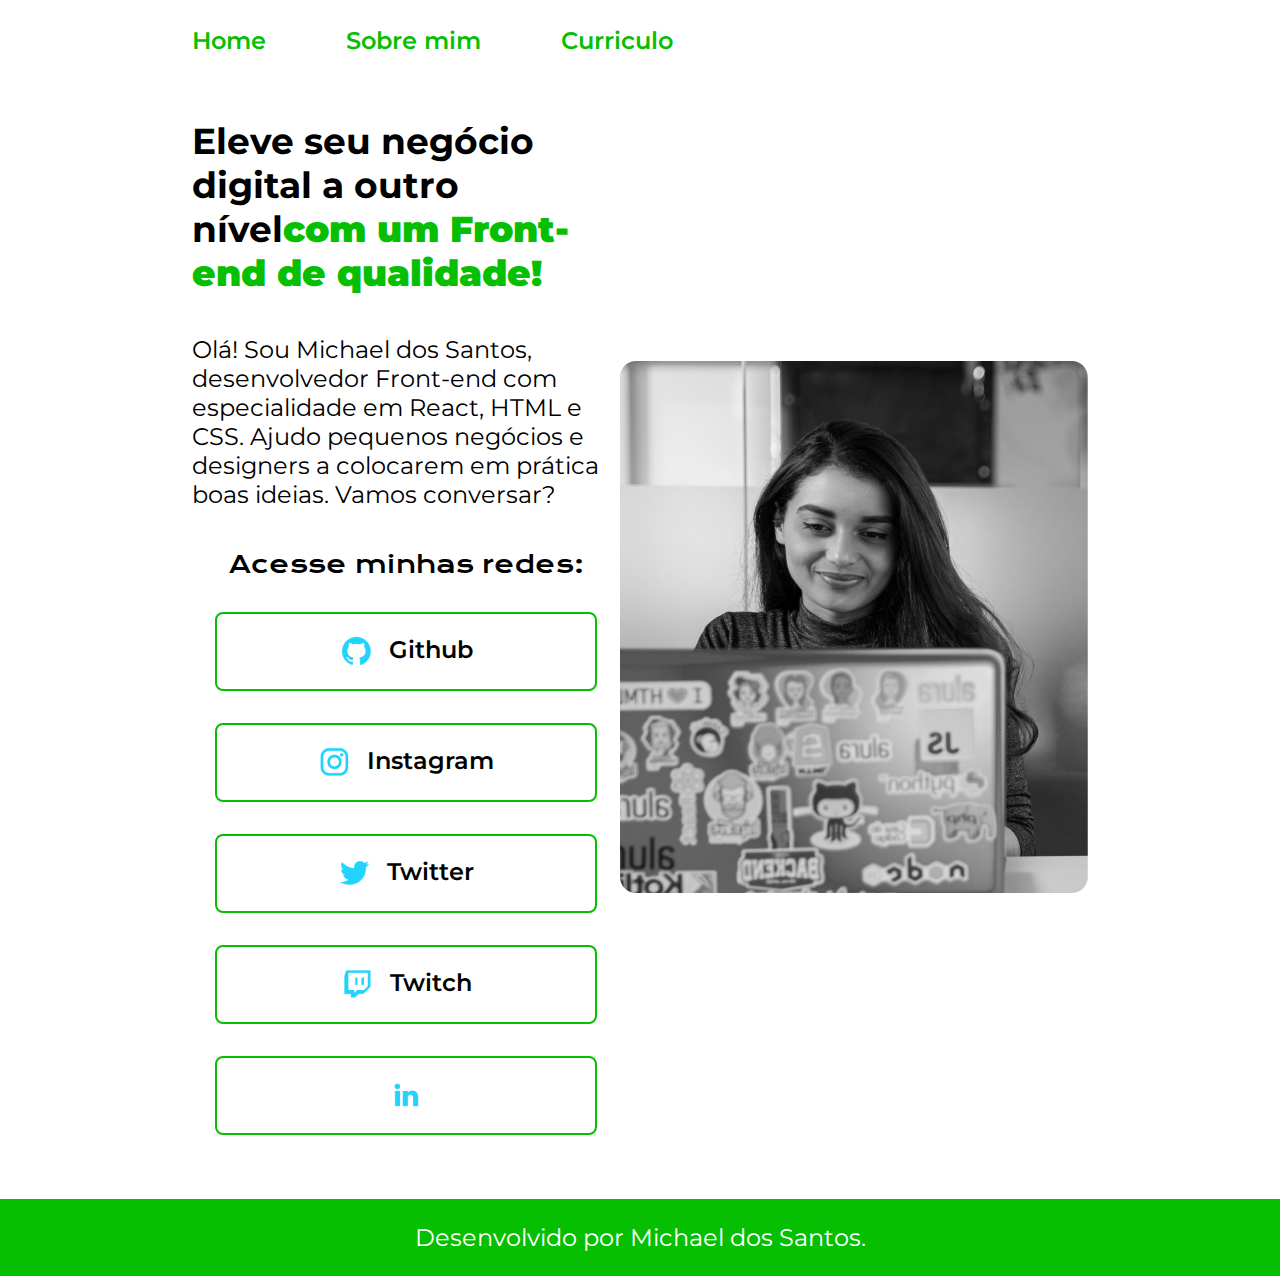
<file: index.html>
<!DOCTYPE html>
<html lang="pt-br">

<head>
    <meta charset="UTF-8">
    <meta http-equiv="X-UA-Compatible" content="IE=edge">
    <meta name="viewport" content="width=device-width, initial-scale=1.0">
    <title>Portifolio</title>
    <link rel="stylesheet" href="./styles/style.css">
</head>

<body>
    <header class="cabecalho">
        <nav  class="cabecalho__menu">
            <a class="cabecalho__menu__link" href="index.html">Home</a>
            <a class="cabecalho__menu__link" href="about.html">Sobre mim</a>
            <a class="cabecalho__menu__link" href="curriculo.html">Curriculo</a>
        </nav>
    </header>
    <main class="apresentacao">
        <section class="apresentacao__conteudo">
            <h1 class="apresentacao__conteudo__titulo">Eleve seu negócio digital a outro nível<strong 
            class="titulo-destaque">com um Front-end de qualidade!
            </strong></h1>
            <p class="apresentacao__conteudo__texto">Olá! Sou Michael dos Santos, desenvolvedor
            Front-end com especialidade em React, HTML e
            CSS. Ajudo pequenos negócios e designers a
            colocarem em prática boas ideias. Vamos
            conversar?</p>
            <div class="apresentacao__links">
                <h2 class="apresentacao__lincks__subtitulo">Acesse minhas redes:</h2>
                <a class="apresentacao__links__link" href="https://github.com/Michael-Santo" target="_blank">
                    <img src="./assets/github.png">
                    Github
                </a>
                <a class="apresentacao__links__link" href="https://www.instagram.com/onmichaell_" target="_blank">
                    <img src="./assets/instagram.png">
                    Instagram
                </a>
                <a class="apresentacao__links__link" href="https://twitter.com/onmichael6" target="_blank">
                    <img src="./assets/twitter.png">
                    Twitter
                </a>
            </a>
            <a class="apresentacao__links__link" href="https://www.twitch.tv" target="_blank">
                <img src="./assets/twitch.png">
                Twitch
            </a>
            <a class="apresentacao__links__link" href="https://www.linkedin.com/in/michael-dos-santos-8b706b287/" target="_blank">
                <img src= "./assets/linkedin.png">
            </a>
            </div>
        </section>
        <img src="./assets/imagem.png" alt="Foto da Joana Santos programando">
    </main>
    <footer class="rodape">
        <p>Desenvolvido por Michael dos Santos.</p>
    </footer>
</body>

</html>
</file>
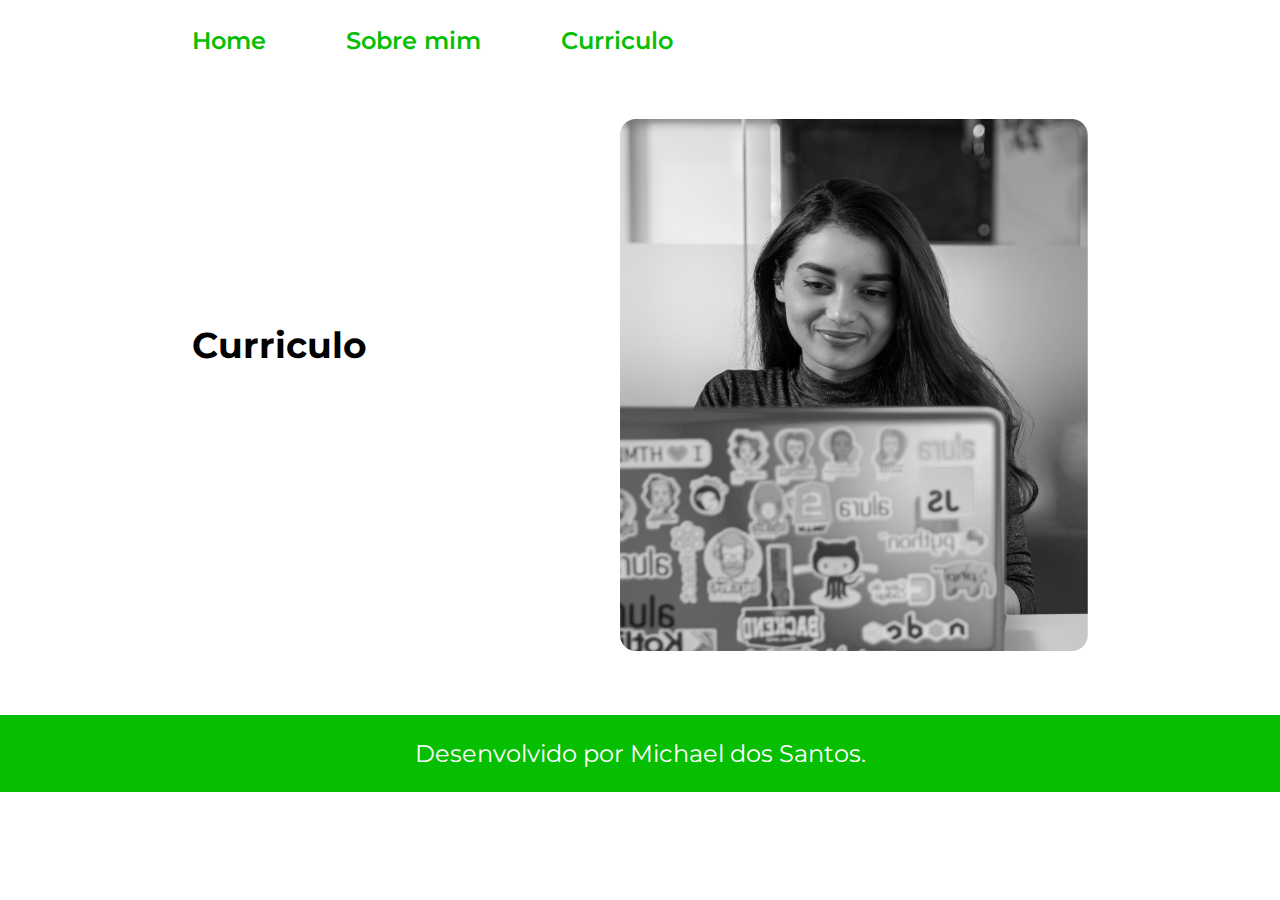
<file: about.html>
<!DOCTYPE html>
<html lang="pt-br">
<head>
    <meta charset="UTF-8">
    <meta http-equiv="X-UA-Compatible" content="IE=edge">
    <meta name="viewport" content="width=device-width, initial-scale=1.0">
    <title>Sobre mim</title>
    <link rel="stylesheet" href="./styles/style.css">
</head>
<body>
    <header class="cabecalho">
        <nav  class="cabecalho__menu">
            <a class="cabecalho__menu__link" href="index.html">Home</a>
            <a class="cabecalho__menu__link" href="about.html">Sobre mim</a>
            <a class="cabecalho__menu__link" href="curriculo.html">Curriculo</a>
        </nav>
    </header>
    <main class="apresentacao">
        <section class="apresentacao__conteudo">
            <h1 class="apresentacao__conteudo__titulo">Curriculo</h1>
            <p class="apresentacao__conteudo__texto">
               
            </p>
            <p class="apresentacao__conteudo__texto">
               
            </p>
        </section>
        <img src="./assets/imagem.png" alt="Foto da Joana Santos programando">
    </main>
    <footer class="rodape"> 
        <p>Desenvolvido por Michael dos Santos.</p>
    </footer>
</body>
</html>
</file>
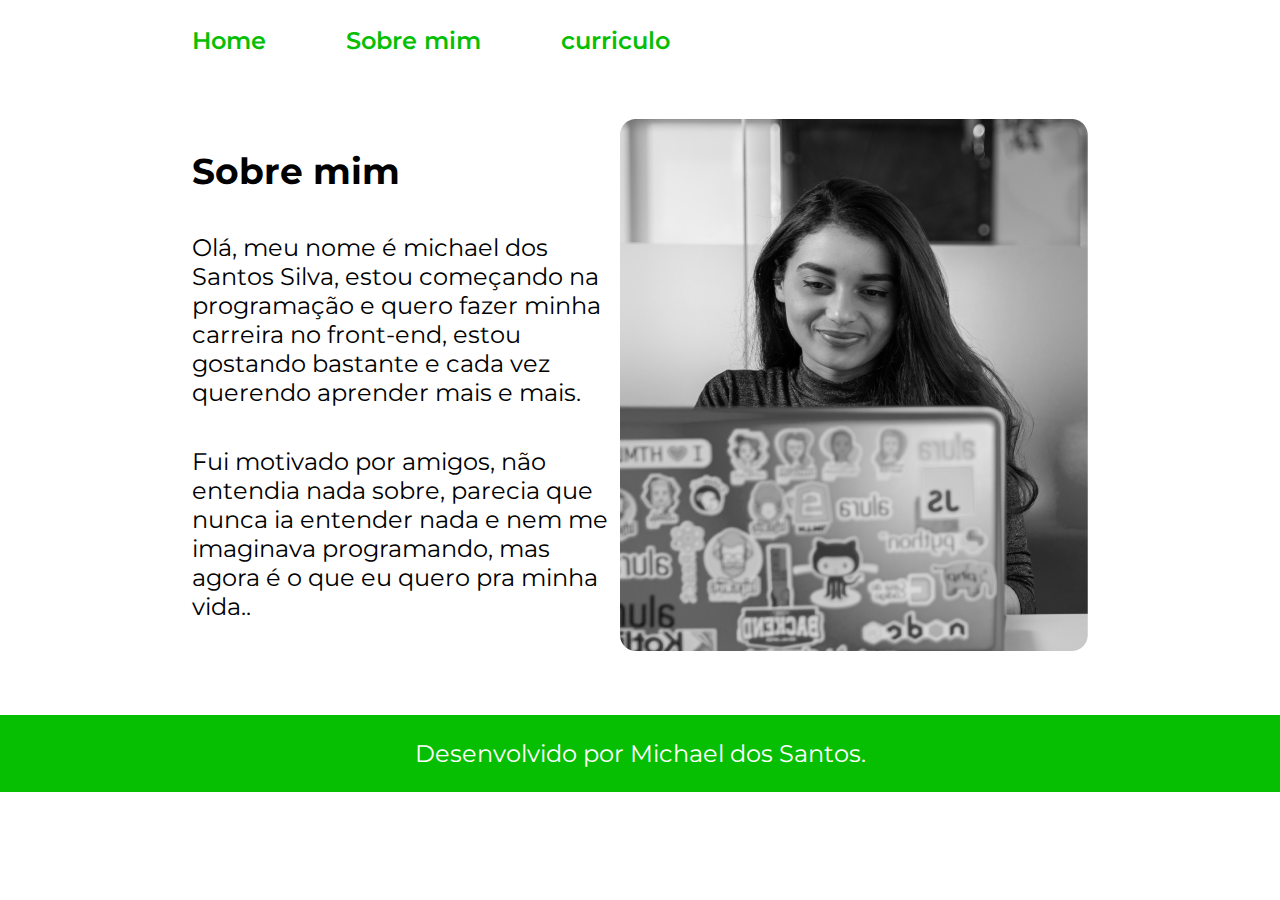
<file: curriculo.html>
<!DOCTYPE html>
<html lang="pt-br">
<head>
    <meta charset="UTF-8">
    <meta http-equiv="X-UA-Compatible" content="IE=edge">
    <meta name="viewport" content="width=device-width, initial-scale=1.0">
    <title>Sobre mim</title>
    <link rel="stylesheet" href="./styles/style.css">
</head>
<body>
    <header class="cabecalho">
        <nav  class="cabecalho__menu">
            <a class="cabecalho__menu__link" href="index.html">Home</a>
            <a class="cabecalho__menu__link" href="about.html">Sobre mim</a>
            <a class="cabecalho__menu__link" href="curriculo.html">curriculo</a>
        </nav>
    </header>
    <main class="apresentacao">
        <section class="apresentacao__conteudo">
            <h1 class="apresentacao__conteudo__titulo"> Sobre mim</h1>
            <p class="apresentacao__conteudo__texto">
                Olá, meu nome é michael dos Santos Silva, estou começando
                na programação e quero fazer minha carreira no front-end, estou gostando bastante e cada vez querendo aprender mais e mais.
            </p>
            <p class="apresentacao__conteudo__texto">
                Fui motivado por amigos, não entendia nada sobre, parecia que nunca ia entender nada e nem me imaginava programando, mas agora é o que eu quero pra minha vida..
            </p>
        </section>
        <img src="./assets/imagem.png" alt="Foto da Joana Santos programando">
    </main>
    <footer class="rodape"> 
        <p>Desenvolvido por Michael dos Santos.</p>
    </footer>
</body>
</html>
</file>
<file: styles/style.css>
@import url('https://fonts.googleapis.com/css2?family=Krona+One&family=Montserrat:wght@400;600&display=swap');

*{
    margin: 0;
    padding: 0;
}

:root {
    --cor-primaria: #FFFFFF;
    --cor-secundaria: #000000;
    --cor-terciaria: #06bf02;
    --cor-hover: #27272727;

    --fonte-primaria: 'Krona One', sans-serif;
    --font-secundaria: 'Montserrat', sans-serif;

}

body{
    /* height: 100vh; */
    box-sizing: border-box;
    background-color: var(--cor-primaria);
    color: var(--cor-secundaria);
}

.cabecalho{
    padding: 2% 0% 0% 15%;

}

.cabecalho__menu{

    display: flex;
    gap: 80px;

}

.cabecalho__menu__link{
    font-family: var(--font-secundaria);
    font-size: 24px;
    font-weight: 600;
    color: var(--cor-terciaria);
    text-decoration: none;

}

.apresentacao{
    padding: 5% 15%;
    display: flex;
    align-items: center;
    justify-content: space-between;
}
.apresentacao__conteudo{
    width: 615px;
    display: flex;
    flex-direction: column;
    gap: 40px;
}

.apresentacao__conteudo__titulo{
    font-size: 36px;
    font-family: var(--font-secundaria);

}

.titulo-destaque{
    color: var(--cor-terciaria);
}

.apresentacao__conteudo__texto{
    font-size: 24px;
    font-family: var(--font-secundaria);
}

.apresentacao__links{
    display: flex;
    flex-direction: column;
    justify-content: space-between;
    align-items: center;
    gap: 32px;
}

 .apresentacao__lincks__subtitulo{

    font-family: var(--fonte-primaria);
    font-weight: 400;
    font-size: 24px;


 }

.apresentacao__links__link{
    
    /* background-color: #22D4FD; */
    display: flex;
    justify-content: center;
    gap: 16px;
    border: 2px solid var(--cor-terciaria);
    width: 378px;
    text-align: center;
    border-radius: 8px;
    font-size: 24px;
    font-weight: 600;
    padding: 21.5px 0;
    text-decoration: none;
    color: var(--cor-secundaria);
    font-family: var(--font-secundaria);
}

.apresentacao__links__link:hover{
background-color: var(--cor-hover);
padding: 3%;

}

.rodape {
    padding: 24px;
    color: var(--cor-primaria);
    background-color: var(--cor-terciaria);
    text-align: center;
    font-family: var(--font-secundaria);
    font-size: 24px;
    font-weight: 400px;
}
</file>
